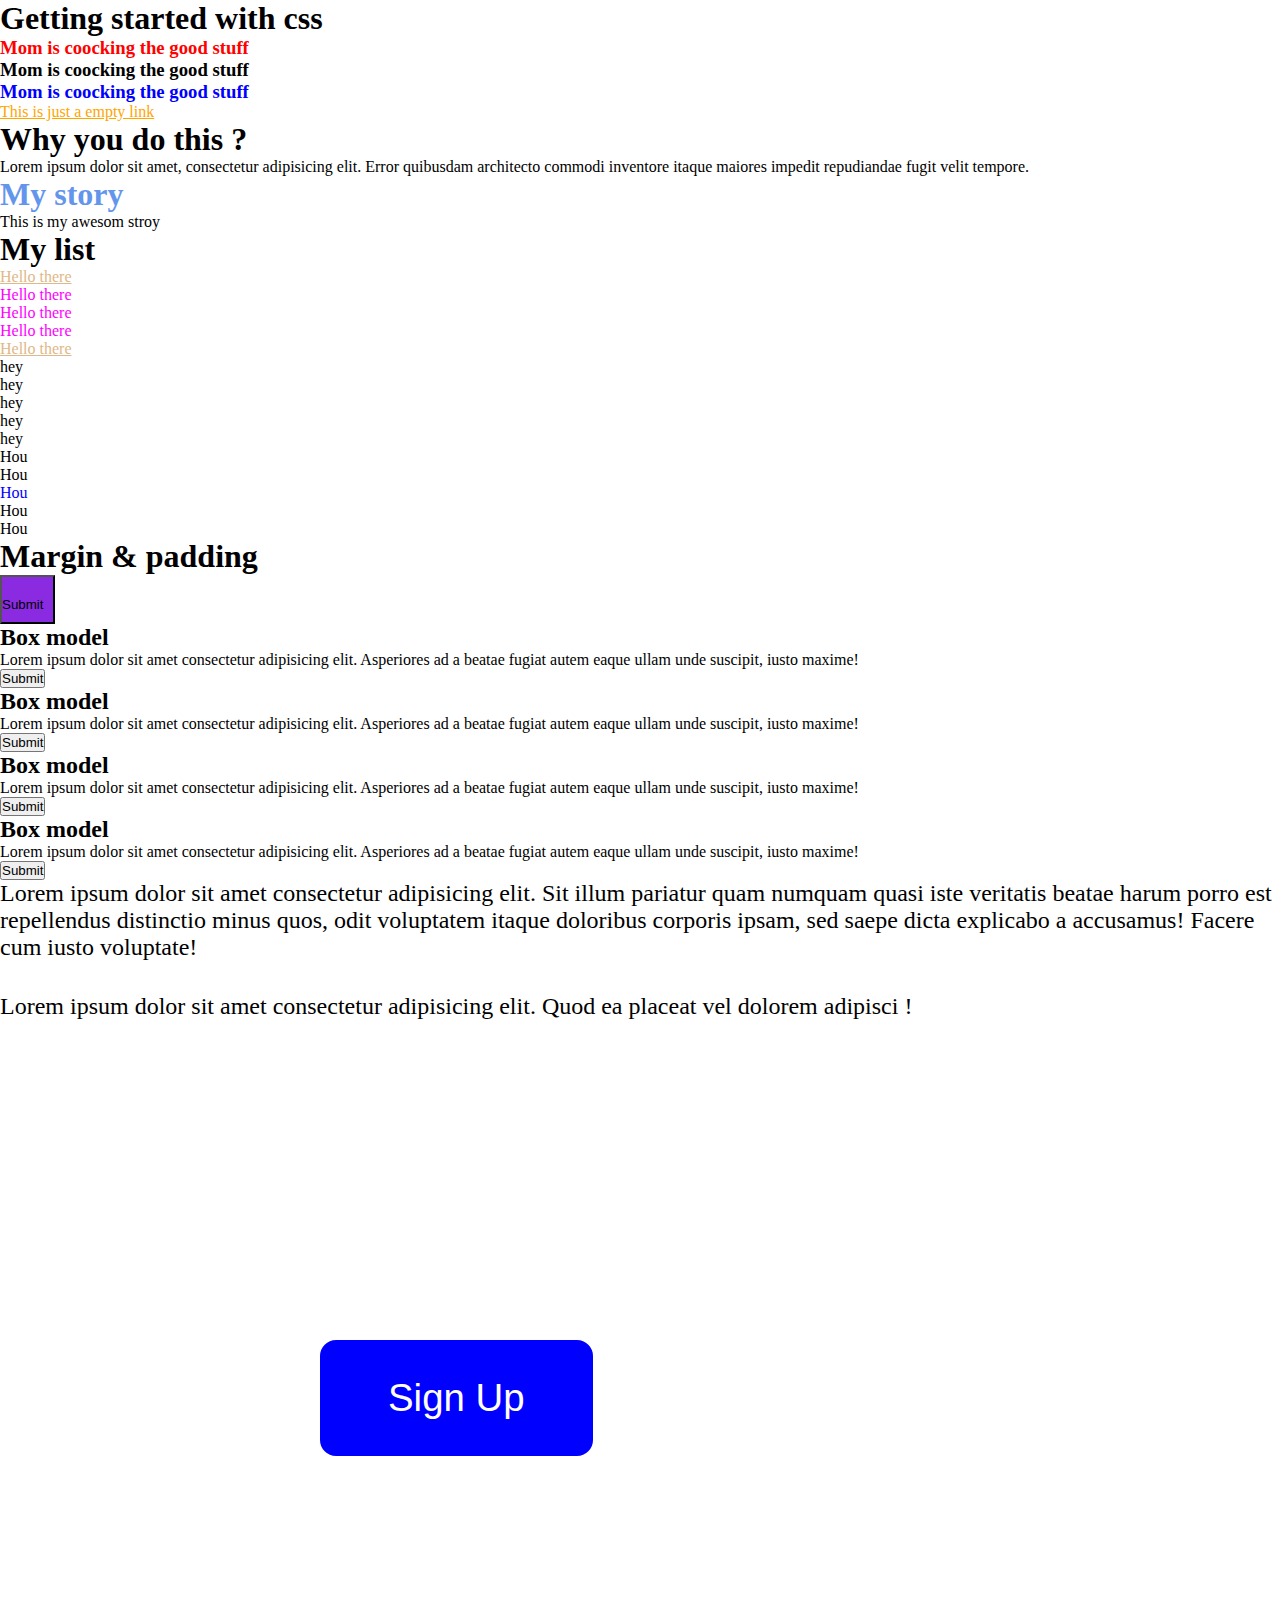
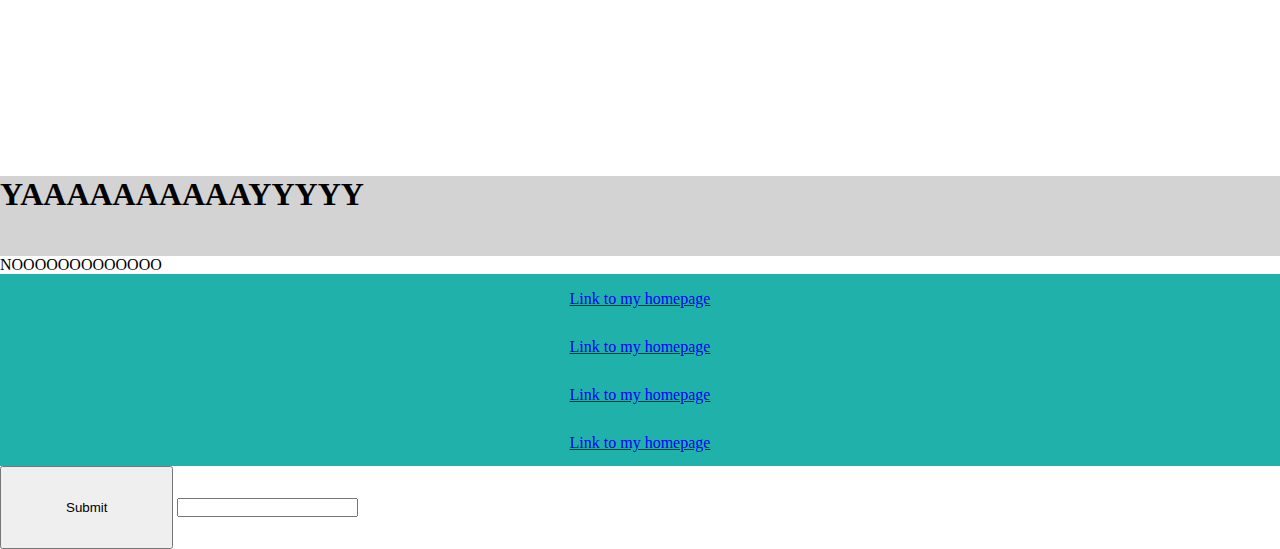
<file: html_with_css.html>
<!DOCTYPE html>
<html lang="en">
  <head>
    <meta charset="UTF-8" />
    <meta name="viewport" content="width=device-width, initial-scale=1.0" />
    <link rel="stylesheet" href="style.css" />
    <title>HTML with CSS</title>
  </head>

  <body>
    <!-- BASIC SYNTAX -->
    <h1>Getting started with css</h1>
    <h3 class="first-title">Mom is coocking the good stuff</h3>
    <h3>Mom is coocking the good stuff</h3>
    <h3 id="third-title">Mom is coocking the good stuff</h3>
    <a href="#" class="empty-link">This is just a empty link</a>

    <!-- __________________________________________________________________________ -->

    <!-- SELECTORS -->
    <h1 class="">Why you do this ?</h1>
    <p>
      Lorem ipsum dolor sit amet, consectetur adipisicing elit. Error quibusdam
      architecto commodi inventore itaque maiores impedit repudiandae fugit
      velit tempore.
    </p>
    <section class="random">
      <h1>My story</h1>
      <p>This is my awesom stroy</p>
    </section>
    <section class="gallery">
      <h1 class="my-list">My list</h1>
      <ul class="nav-link">
        <li><a href="#">Hello there</a></li>
        <li>Hello there</li>
        <li>Hello there</li>
        <li>Hello there</li>
        <a href=""><li>Hello there</li></a>
      </ul>
    </section>
    <section>
      <ul>
        <li>hey</li>
        <li>hey</li>
        <li>hey</li>
        <li>hey</li>
        <li>hey</li>
      </ul>
    </section>

    <section>
      <ul class="links">
        <li>Hou</li>
        <li>Hou</li>
        <li>Hou</li>
        <li>Hou</li>
        <li>Hou</li>
      </ul>
    </section>

    <!-- __________________________________________________________________________ -->

    <!-- MARGIN & PADDING -->
    <div class="margin">
      <h1>Margin & padding</h1>
      <button>Submit</button>
    </div>

    <!-- __________________________________________________________________________ -->

    <!-- BOX MODEL -->
    <div class="box-model">
      <h2>Box model</h2>
      <p>
        Lorem ipsum dolor sit amet consectetur adipisicing elit. Asperiores ad a
        beatae fugiat autem eaque ullam unde suscipit, iusto maxime!
      </p>
      <button>Submit</button>
    </div>
    <div class="box-model">
      <h2>Box model</h2>
      <p>
        Lorem ipsum dolor sit amet consectetur adipisicing elit. Asperiores ad a
        beatae fugiat autem eaque ullam unde suscipit, iusto maxime!
      </p>
      <button>Submit</button>
    </div>
    <div class="box-model">
      <h2>Box model</h2>
      <p>
        Lorem ipsum dolor sit amet consectetur adipisicing elit. Asperiores ad a
        beatae fugiat autem eaque ullam unde suscipit, iusto maxime!
      </p>
      <button>Submit</button>
    </div>
    <div class="box-model">
      <h2>Box model</h2>
      <p>
        Lorem ipsum dolor sit amet consectetur adipisicing elit. Asperiores ad a
        beatae fugiat autem eaque ullam unde suscipit, iusto maxime!
      </p>
      <button>Submit</button>
    </div>

    <!-- __________________________________________________________________________ -->

    <!-- PIXEL, REM, EM -->
    <section class="text-section">
      <p>
        Lorem ipsum dolor sit amet consectetur adipisicing elit. Sit illum
        pariatur quam numquam quasi iste veritatis beatae harum porro est
        repellendus distinctio minus quos, odit voluptatem itaque doloribus
        corporis ipsam, sed saepe dicta explicabo a accusamus! Facere cum iusto
        voluptate!
      </p>
      <div>
        <p>
          Lorem ipsum dolor sit amet consectetur adipisicing elit. Quod ea
          placeat vel dolorem adipisci !
        </p>
      </div>
    </section>

    <!-- __________________________________________________________________________ -->

    <!-- STYLING BUTTON -->
    <div class="button-style">
      <button>Sign Up</button>
    </div>

    <!-- __________________________________________________________________________ -->

    <!-- DISPLAY TYPES -->

    <div class="display-types">
      <h1>YAAAAAAAAAAYYYYY</h1>
      <p>NOOOOOOOOOOOOO</p>
      <a href="/">Link to my homepage</a>
      <a href="/">Link to my homepage</a>
      <a href="/">Link to my homepage</a>
      <a href="/">Link to my homepage</a>
    </div>

    <!-- __________________________________________________________________________ -->
    <!-- __________________________________________________________________________ -->
    <!-- __________________________________________________________________________ -->

    <!-- PSEUDO ELEMENTS AND CLASSES -->
    <div class="pseudo-element">
      <button>Submit</button>
      <input type="text" />
    </div>
  </body>
</html>
</file>
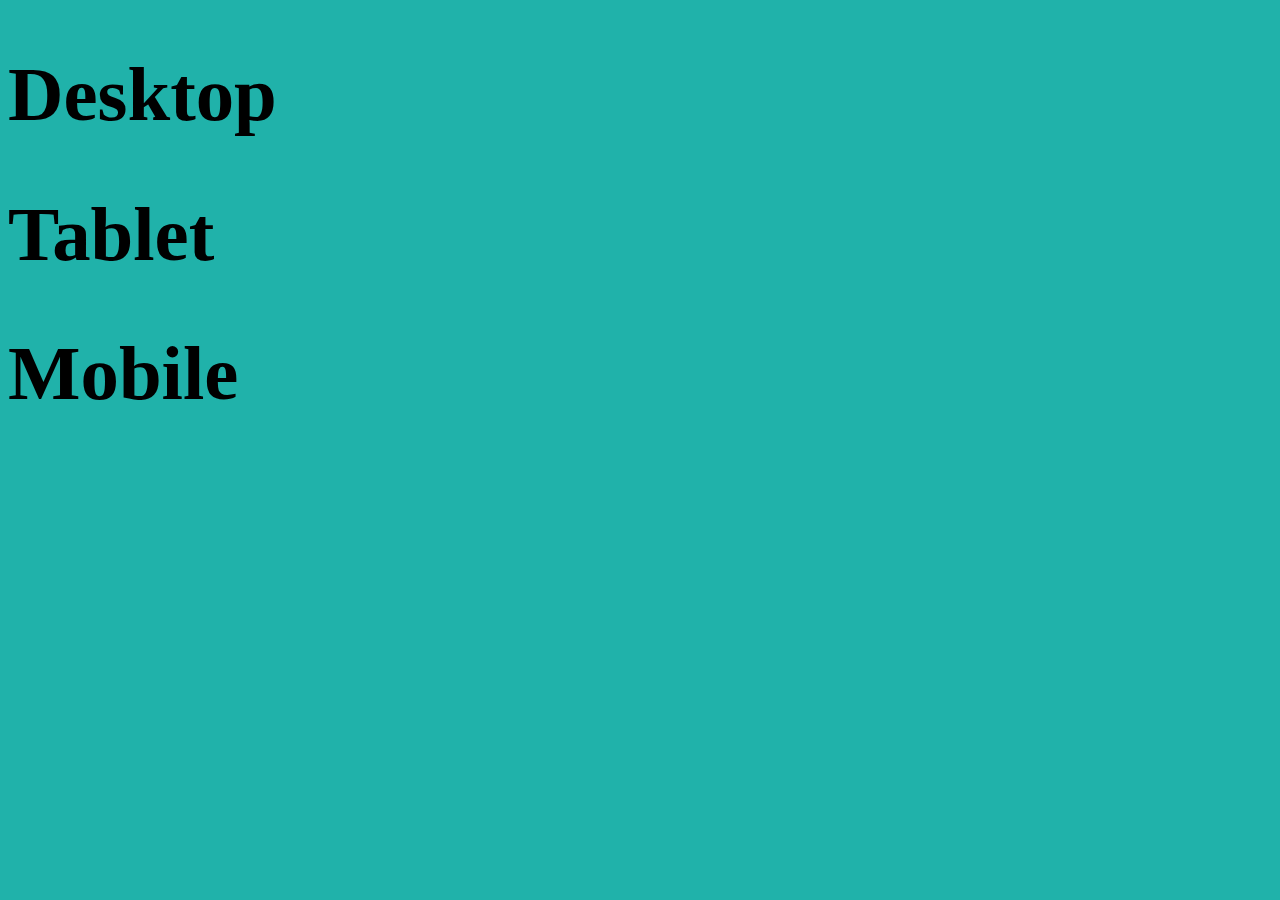
<file: index_responsive.html>
<!DOCTYPE html>
<html lang="en">
  <head>
    <meta charset="UTF-8" />
    <meta name="viewport" content="width=device-width, initial-scale=1.0" />
    <title>Document</title>
    <link rel="stylesheet" href="/style_custom.css" />
    <link rel="stylesheet" href="/mobile.css" media="(max-width:500px" ) />
    <link rel="stylesheet" href="/tablet.css" media="(max-width:1024px" ) />
  </head>
  <body>
    <!-- MEDIA QUERIES -->
    <h1 class="desktop">Desktop</h1>
    <h1 class="tablet">Tablet</h1>
    <h1 class="mobile">Mobile</h1>
  </body>
</html>
</file>
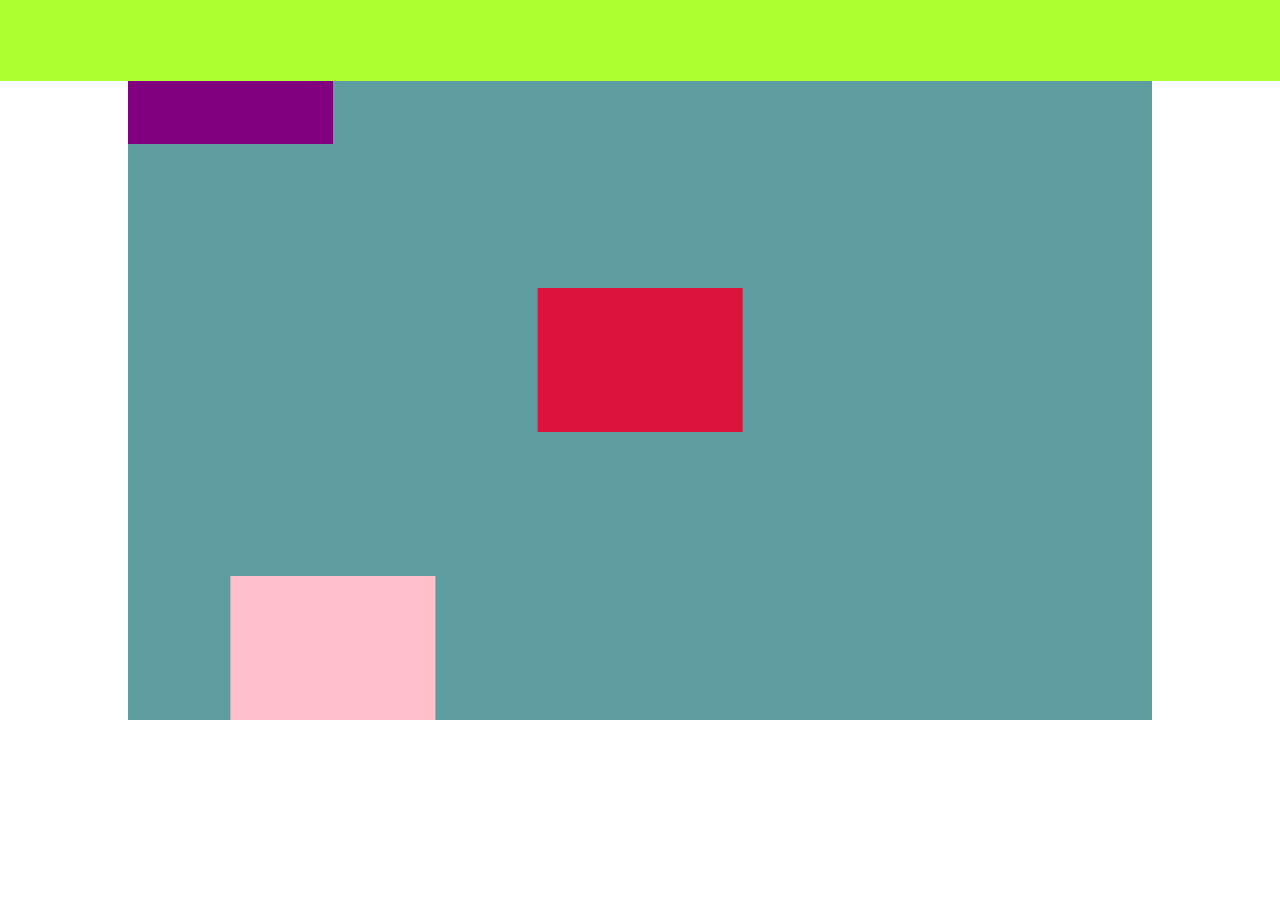
<file: positions.html>
<!DOCTYPE html>
<html lang="en">
  <head>
    <meta charset="UTF-8" />
    <meta name="viewport" content="width=device-width, initial-scale=1.0" />
    <title>Document</title>
    <link rel="stylesheet" href="style.css" />
  </head>
  <body>
    <!-- POSITIONS -->

    <div class="container">
      <div class="box1"></div>
      <div class="box2"></div>
      <div class="box3"></div>
      <div class="box4"></div>
    </div>
  </body>
</html>
</file>
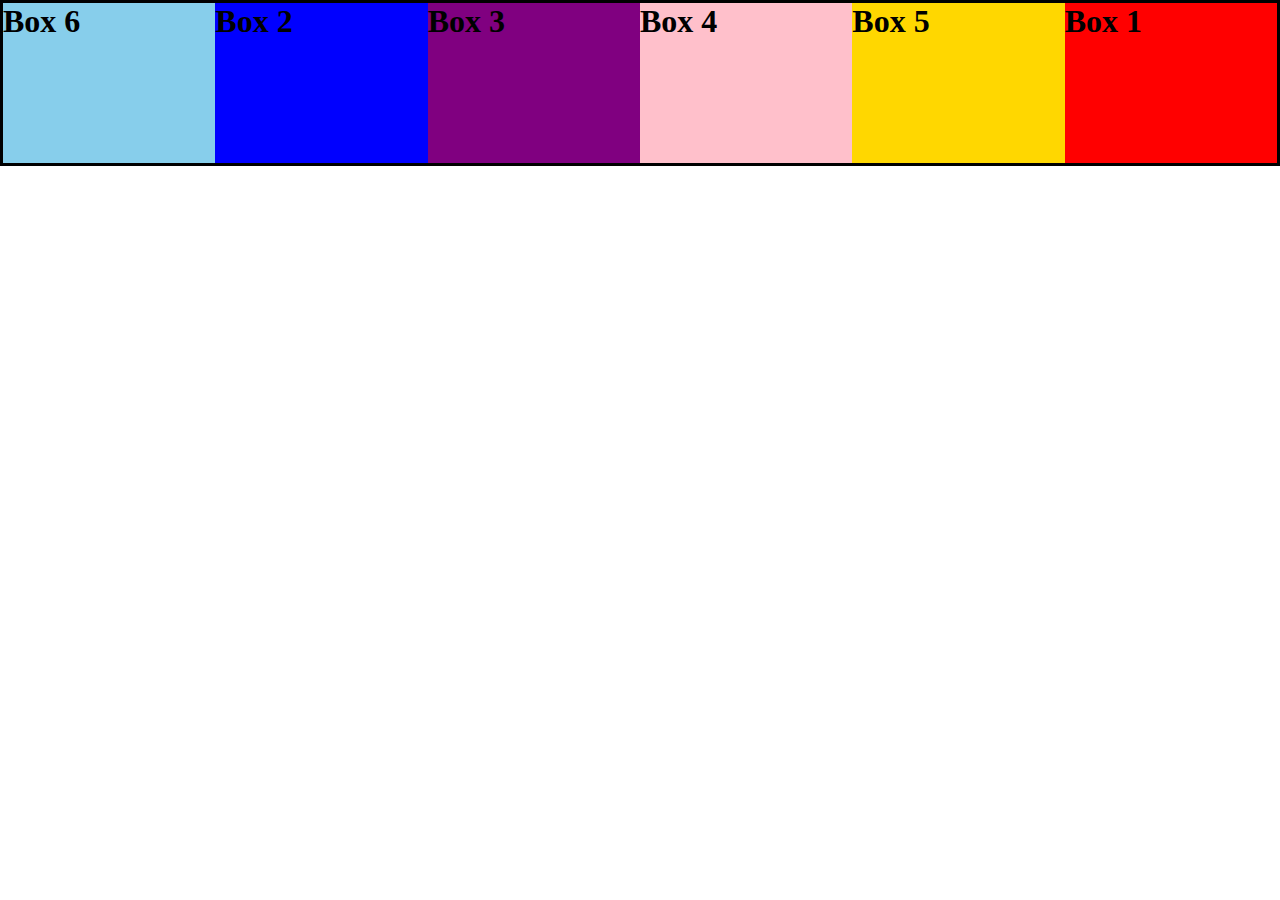
<file: flexbox/flexbox.html>
<!DOCTYPE html>
<html lang="en">
  <head>
    <meta charset="UTF-8" />
    <meta name="viewport" content="width=device-width, initial-scale=1.0" />
    <link rel="stylesheet" href="coustoum.css" />
    <title>Document</title>
  </head>
  <body>
    <div class="container">
      <div class="box1 box">
        <h1>Box 1</h1>
      </div>
      <div class="box2 box">
        <h1>Box 2</h1>
      </div>
      <div class="box3 box">
        <h1>Box 3</h1>
      </div>
      <div class="box4 box">
        <h1>Box 4</h1>
      </div>
      <div class="box5 box">
        <h1>Box 5</h1>
      </div>
      <div class="box6 box">
        <h1>Box 6</h1>
      </div>
    </div>
  </body>
</html>
</file>
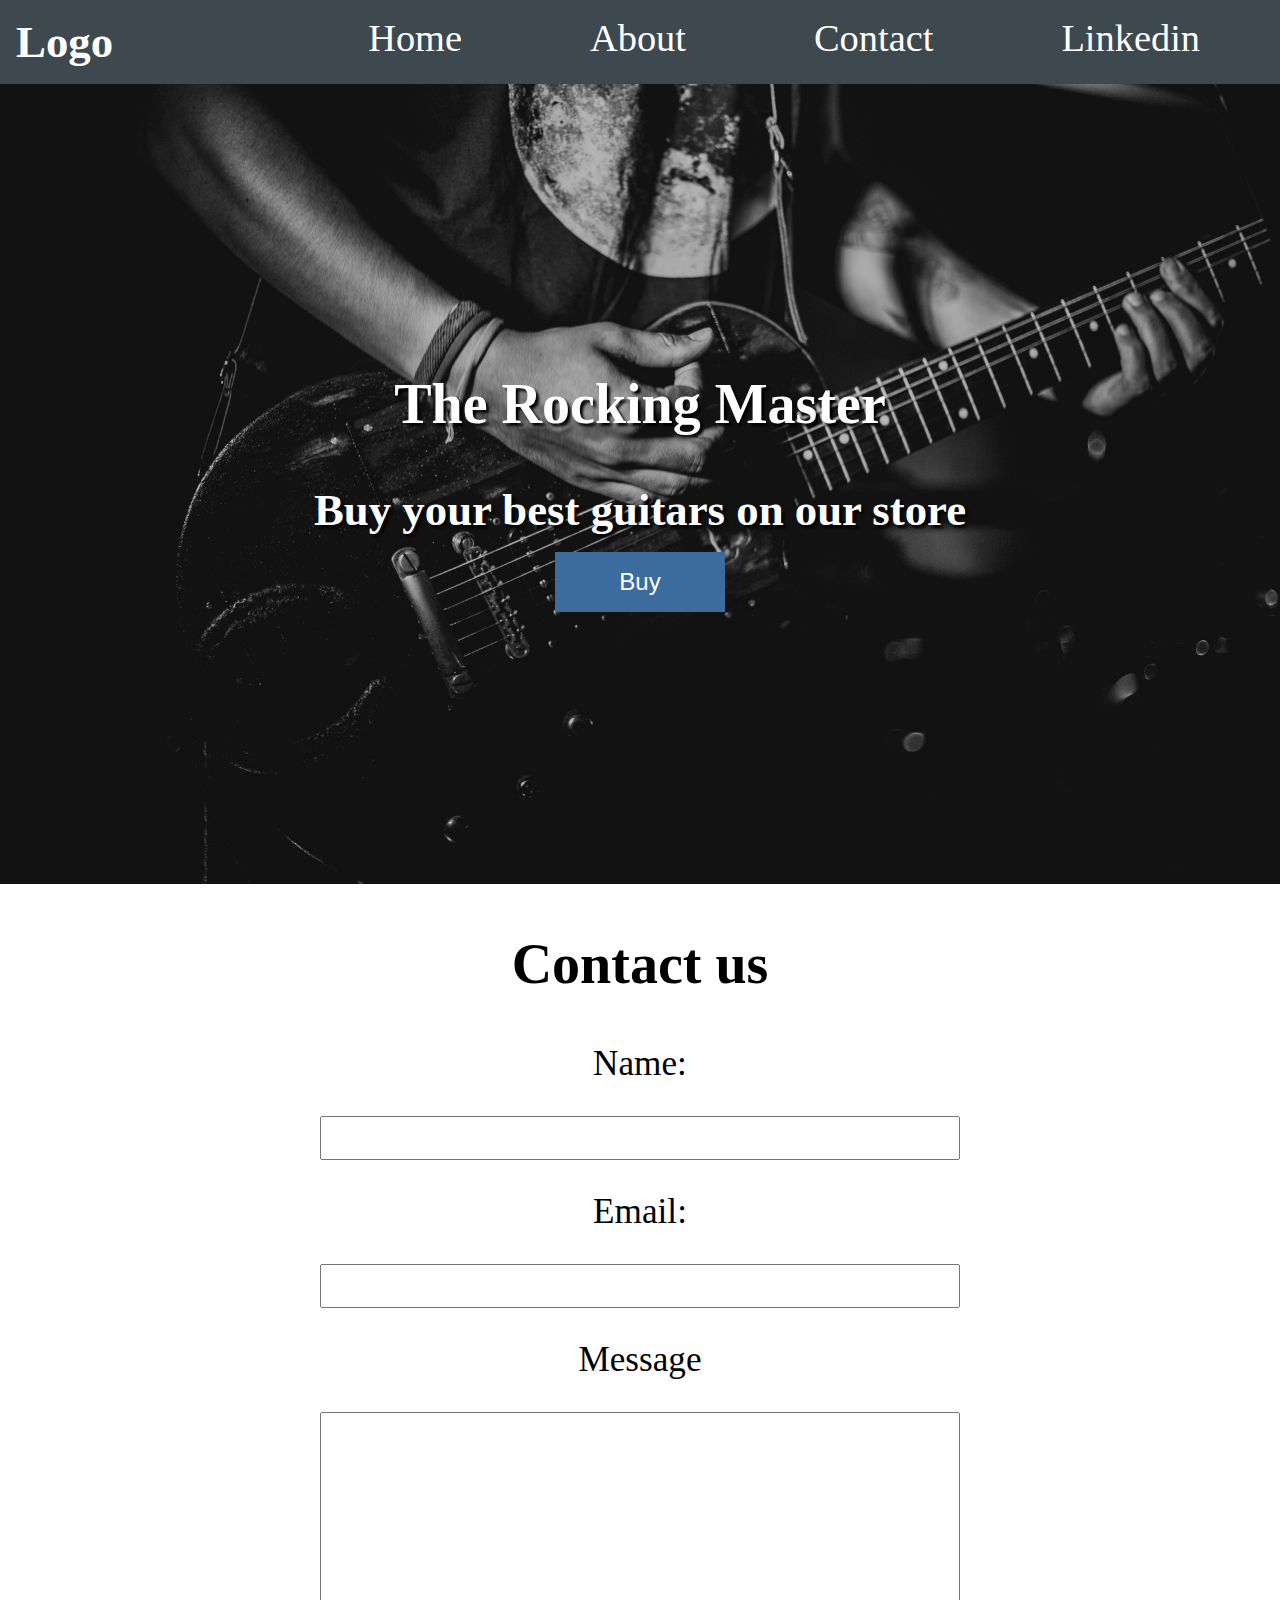
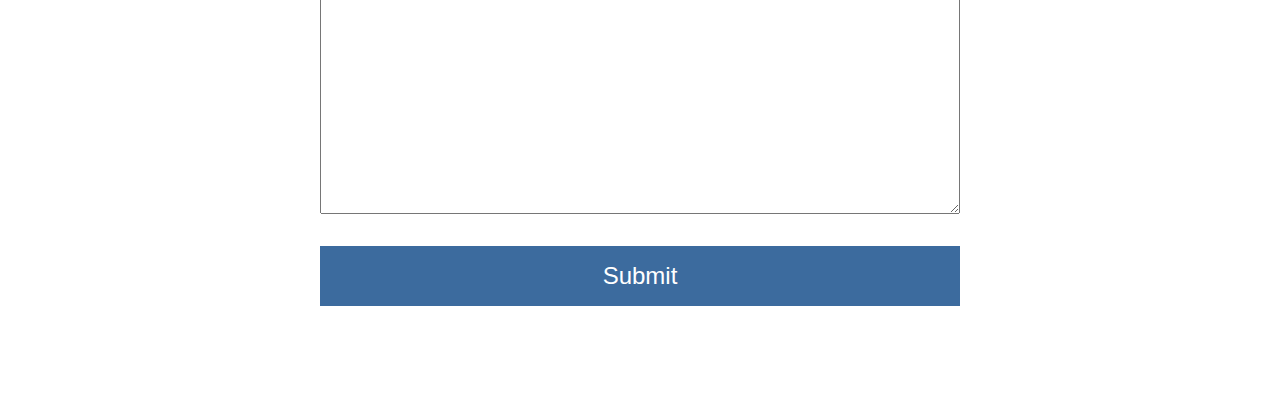
<file: mini_project/mini_index.html>
<!DOCTYPE html>
<html lang="en">
  <head>
    <meta charset="UTF-8" />
    <meta name="viewport" content="width=device-width, initial-scale=1.0" />
    <link rel="stylesheet" href="custom.css" />
    <title>Mini project</title>
  </head>
  <body>
    <header>
      <nav>
        <h1 id="logo">Logo</h1>
        <ul>
          <li><a href="#">Home</a></li>
          <li><a href="#">About</a></li>
          <li><a href="#">Contact</a></li>
          <li><a href="#">Linkedin</a></li>
        </ul>
        <div class="clear"></div>
      </nav>
    </header>
    <section class="hero-section">
      <h2>The Rocking Master</h2>
      <h3>Buy your best guitars on our store</h3>
      <button>Buy</button>
    </section>
    <section class="form-section">
      <header>
        <h2>Contact us</h2>
      </header>
      <form>
        <label for="name-input">Name:</label>
        <input type="text" name="name" id="name-input" />
        <label for="email-input">Email:</label>
        <input type="email" name="email" id="email-input" />
        <label for="message-input">Message</label>
        <textarea
          name="message"
          id="message-input"
          cols="30"
          rows="10"
        ></textarea>
        <button>Submit</button>
      </form>
    </section>
  </body>
</html>
</file>
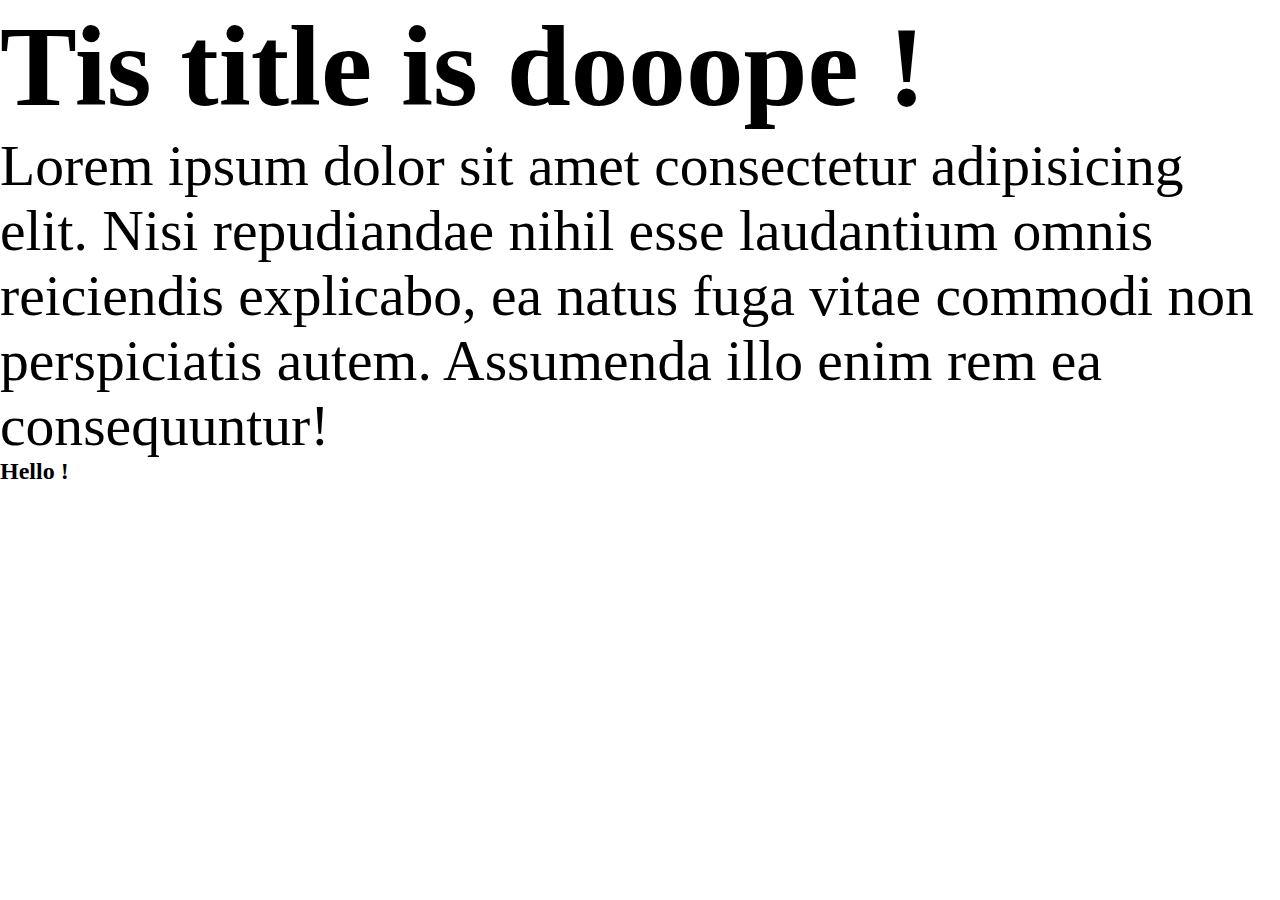
<file: vh_vw/vh_wv.html>
<!DOCTYPE html>
<html lang="en">
  <head>
    <meta charset="UTF-8" />
    <meta name="viewport" content="width=device-width, initial-scale=1.0" />
    <link rel="stylesheet" href="vh_wv_custom.css" />
    <title>Document</title>
  </head>
  <body>
    <div>
      <h1>Tis title is dooope !</h1>
      <p>
        Lorem ipsum dolor sit amet consectetur adipisicing elit. Nisi
        repudiandae nihil esse laudantium omnis reiciendis explicabo, ea natus
        fuga vitae commodi non perspiciatis autem. Assumenda illo enim rem ea
        consequuntur!
      </p>
    </div>
    <h2>Hello !</h2>
  </body>
</html>
</file>
<file: style.css>
/* BASIC SYNTAX  */
.first-title {
  color: red;
}

#third-title {
  color: blue;
}

.empty-link {
  color: orange;
}

/* __________________________________________________________________________ */

/* SELECTORS */

.random h1 {
  color: cornflowerblue;
}

/*
* {
  font-size: 20px;
}
*/

.my-list + ul {
  list-style: none;
}

.nav-link > li {
  /* .nav-link li works too */
  color: fuchsia;
}

.nav-link a {
  color: burlywood;
}

.links li:nth-child(3) /* FOR FIRST SECOND THIRD LI */ {
  color: blue;
}

/* __________________________________________________________________________ */

/* MARGIN & PADDING */

.margin button {
  /* THIS IS FOR PADDING TOP, PADDING RIGHT, PADDING BOTTOM AND PADDING LEFT, IT'S BETTER TO WRITE IT LIKE THIS*/
  padding: 20px 10px 10px 0px;
  /* padding: 20px 10px IS FOR TOP TO BOTTOM AND LEFT AND RIGHT */
  background-color: blueviolet;
}

/* __________________________________________________________________________ */

/* BOX MODEL */ /* IMPORTANT!!!! */

/*
/* .box-model {
  background-color: blue;
  color: white;
  width: 100%;
  padding: 20px; THIS MAKES SCROLLING ON THE RIGHT SI LOOK THE "*" FIX THAT 
   margin: 20px 0px 0px 0px;  
} */

/* IMPORTANT !!!!!! */
/* {
  margin: 0;
  padding: 0;
  box-sizing: border-box; /* NOW WE CANNOT SCROLLING ANYMORE BECAUSE EVERYTHING THAT
   WE HAD (PADDING / BORDERS) NOW WILL BE CONTAINED  IN AND WE CAN'T SCROL AGAIN 
} */
/* IMPORTANT !!!!!! */

/* __________________________________________________________________________ */

/* PIXEL, REM, EM */

/* Highly recommanded to use rem for responsive font size */

/* HTML {
  font-size: 16px;
} */

.text-section {
  font-size: 1.5rem; /*1rem = 16px, calculate by example 1,5 for 24px, 2rem for 32px*/
}

.text-section div {
  font-size: 1.5rem;
  padding-top: 2rem;
}

/* __________________________________________________________________________ */

/* STYLING BUTTON */

.button-style button {
  margin: 20rem;
  padding: 2rem 4rem;
  background: blue;
  border: 0.3rem solid blue;
  color: white;
  font-size: 2.4rem;
  border-radius: 1rem; /*FOR MAKE THE EDGES ROUNDED*/
  /* border-top-left-radius: 2rem;  */
}

/* __________________________________________________________________________ */

/*  DISPLAY TYPES */

.display-types h1 {
  background-color: lightgray;
  height: 5rem;
}

.display-types a {
  display: block;
  height: 3rem;
  padding-top: 1rem;
  text-align: center;
  background: lightseagreen;
}

/* __________________________________________________________________________ */
/* __________________________________________________________________________ */
/* __________________________________________________________________________ */

/* POSITIONS */

html {
  font-size: 62, 5%;
}

* {
  margin: 0;
  padding: 0;
  box-sizing: border-box;
}

html,
body {
  height: 100%;
}

.container {
  background: cadetblue;
  width: 80%;
  height: 80%;
  margin: auto;
  position: relative; /* FOR BOXES STAYING IN THE PARENT DIV */
}

.box1,
.box2,
.box3,
.box4 {
  width: 20%;
  height: 20%;
  background: crimson;
}

/* HOW  POSITIONATE PERFECTLY IN THE MIDDLE */
.box1 {
  position: absolute;
  top: 50%;
  left: 50%;
  transform: translate(-50%, -50%);
}

.box2 {
  background: pink;
  transform: translateX(50%);
  position: absolute;
  bottom: 0%;
}

.box3 {
  background: purple;
  position: sticky;
  top: 0%;
}

.box4 {
  background: greenyellow;
  position: fixed; /* MAKE THIS FIXED AND STAY ON THE SCREEN WHILE SCROLLING */
  top: 0%;
  left: 0%;
  width: 100%;
  height: 9%;
}

/* __________________________________________________________________________ */
/* __________________________________________________________________________ */
/* __________________________________________________________________________ */

/* PSEUDO ELEMENTS AND CLASSES */

.pseudo-element button {
  padding: 2rem 4rem;
  cursor: pointer; /* MOUSE CHANGE WITH A FINGER FOR CLICKABLE CURSOR*/
}

.pseudo-element button:hover {
  /* HOVER MAKES THE BUTTON LIGHTLY WHEN THE MOUSE GO OVER */
  background: lightseagreen;
}

.pseudo-element button:focus {
  background: lightseagreen;
}

.pseudo-element input:focus {
  background: lightseagreen;
}
</file>
<file: style_custom.css>
* {
  margin: O;
  padding: 0;
  box-sizing: border-box;
}

html {
  font-size: 62, 5%;
}

/* MEDIA QUERIES */
body {
  background: lightseagreen;
}

h1 {
  font-size: 4.8rem;
}
</file>
<file: mobile.css>
@media (max-width: 500px) {
  body {
    background: lightpink;
  }
  .mobile {
    font-size: 3rem;
  }
}
</file>
<file: tablet.css>
@media (max-width: 1024px) {
  body {
    background: lime;
  }
  .tablet {
    font-size: 3.6rem;
  }
}
</file>
<file: flexbox/coustoum.css>
* {
  margin: 0;
  padding: 0;
  box-sizing: border-box;
}

.container {
  border: 3px solid black;
  display: flex;
  flex-direction: row; /* poperty row is by default*/
  flex-wrap: wrap; /* FOR RESPONSIVE WRAPPING */
  /* justify-content: center;  AFFECT ALL THE DIV HORIZONTALY, WE ALSO CAN MAKE flex-start or flex-end FOR POSITIONNEMENT, space-evenly FOR SPACE  */
  /* align-items: center; TO PUT ITEMS IN THE CONTAINER CENTER WE CAN ALSO DO flex-end flex-star*/
}
.box {
  height: 10rem;
  flex-basis: 10rem;
  flex-grow: 1;
}

.box1 {
  background: red;
  order: 6;
}

.box2 {
  background: blue;
  order: 2;
}

.box3 {
  background: purple;
  order: 3;
}

.box4 {
  background: pink;
  order: 4;
}

.box5 {
  background: gold;
  order: 5;
}

.box6 {
  background: skyblue;
  order: 1;
}
</file>
<file: mini_project/custom.css>
* {
  margin: 0;
  padding: 0;
  box-sizing: border-box;
}

html {
  font-size: 62, 5;
}

/* NAVBAR SECTION*/
.clear {
  clear: both;
}

h1 {
  font-size: 2.8rem;
}

h2 {
  font-size: 3.5rem;
  padding: 3rem 0rem;
}

a {
  color: white;
  text-decoration: none;
  font-size: 2.4rem;
}

h3 {
  font-size: 2.8rem;
}

button {
  font-size: 1.5rem;
}

nav {
  background: #3e494f;
  padding: 1rem;
  color: white;
}

nav h1 {
  float: left;
}

nav ul {
  float: right;
  list-style: none;
}

nav li {
  float: left;
  margin: 0rem 4rem;
}

/* HERO SECTION */

.hero-section {
  background-image: url("guitare.jpg");
  height: 50rem;
  background-position: center;
  background-size: cover;
  text-align: center;
  color: white;
  padding-top: 15rem;
  text-shadow: 3px 3px 3px black;
}

.hero-section button {
  padding: 1rem 4rem;
  margin-top: 1rem;
  background: rgb(60, 107, 158);
  border: none;
  color: white;
  cursor: pointer;
}

/*FORM SECTION*/

.form-section {
  text-align: center;
}

form {
}

form input,
form label,
form textarea {
  display: block;
  font-size: 2.2rem;
}

form input,
form textarea {
  margin: 2rem auto;
  width: 50%;
}

form button {
  padding: 1rem 4rem;
  margin-bottom: 5rem;
  background: rgb(60, 107, 158);
  border: none;
  color: white;
  cursor: pointer;
  width: 50%;
}
</file>
<file: vh_vw/vh_wv_custom.css>
* {
  margin: 0;
  padding: 0;
  box-sizing: border-box;
}
html {
  font-size: 62, 5%;
}

div {
  min-height: 50vh;
  font-size: 3.6rem; /* @media div with vw for responsivness */
}

@media (min-width: 500px) and (max-width: 1024px) {
  body {
    background: lightpink;
  }
  div {
    min-height: 50vh;
    font-size: calc(2.4rem + 1wv);
  }
  html {
    font-size: 50%;
  }
}
</file>
